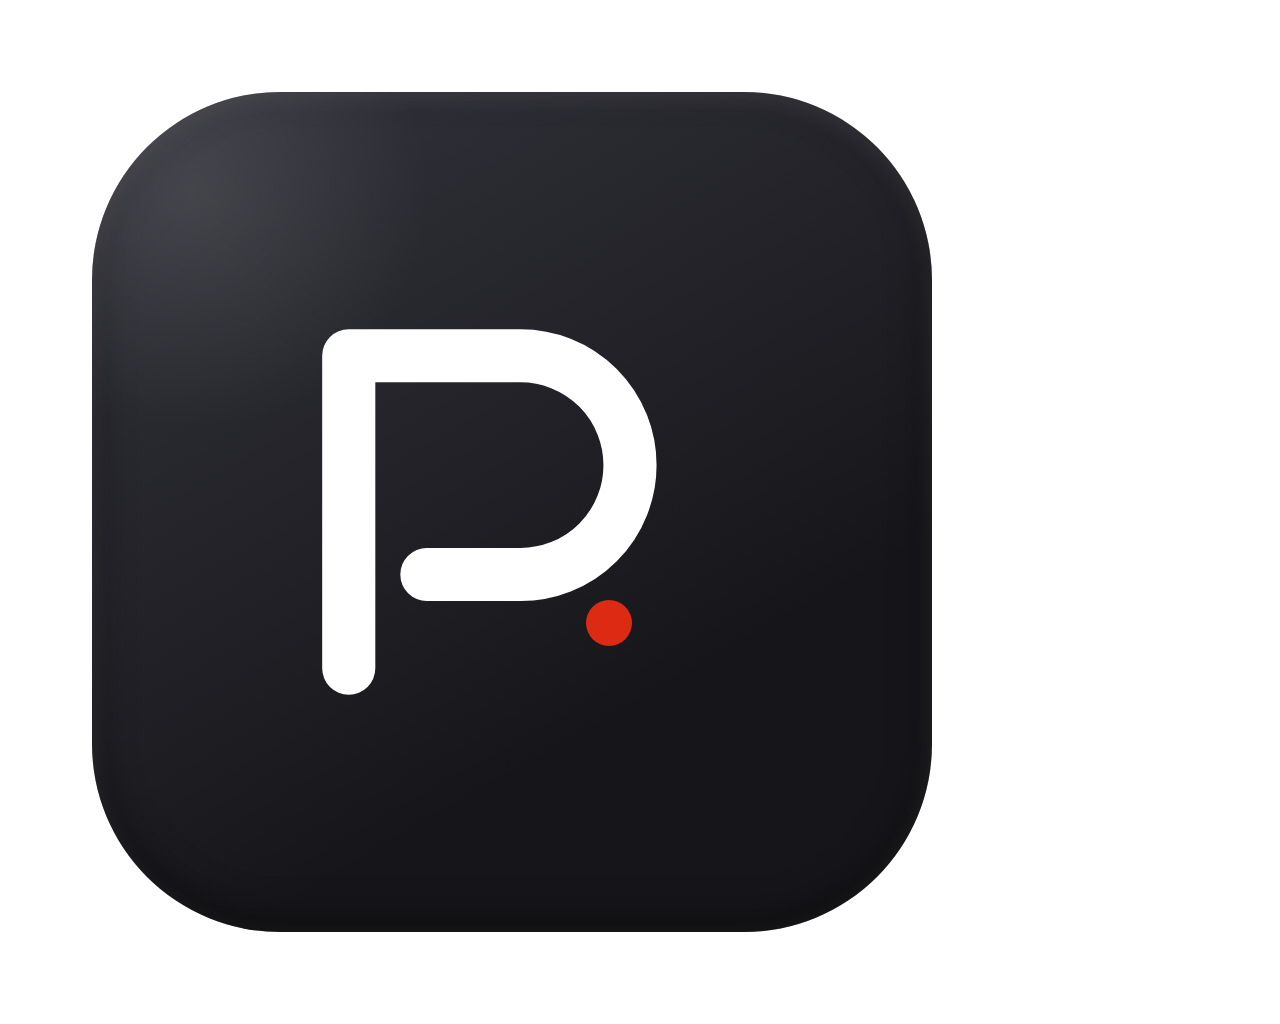
<file: packaging/icon/icon.html>
<!doctype html><html><head><meta charset="utf-8"><style>
html,body{margin:0;background:transparent}
.stage{width:1024px;height:1024px;display:flex;align-items:center;justify-content:center}
.sq{width:840px;height:840px;border-radius:188px;
  background:linear-gradient(150deg,#34343d 0%,#16161A 70%);
  display:flex;align-items:center;justify-content:center;
  box-shadow:inset 0 6px 22px rgba(255,255,255,.10), inset 0 -10px 40px rgba(0,0,0,.45);
  position:relative;overflow:hidden}
.sq::after{content:"";position:absolute;top:-180px;left:-180px;width:560px;height:560px;
  background:radial-gradient(circle,rgba(255,255,255,.10),transparent 60%)}
.dot{position:absolute;right:300px;bottom:286px;width:46px;height:46px;border-radius:50%;background:#DD2A12}
</style></head><body>
<div class="stage"><div class="sq">
  <svg viewBox="0 0 32 32" width="500" height="500" style="margin-left:-14px">
    <path d="M6 26V6h11a7 7 0 0 1 0 14H11" fill="none" stroke="#fff" stroke-width="3.4" stroke-linecap="round" stroke-linejoin="round"/>
  </svg>
  <span class="dot"></span>
</div></div>
</body></html>
</file>
